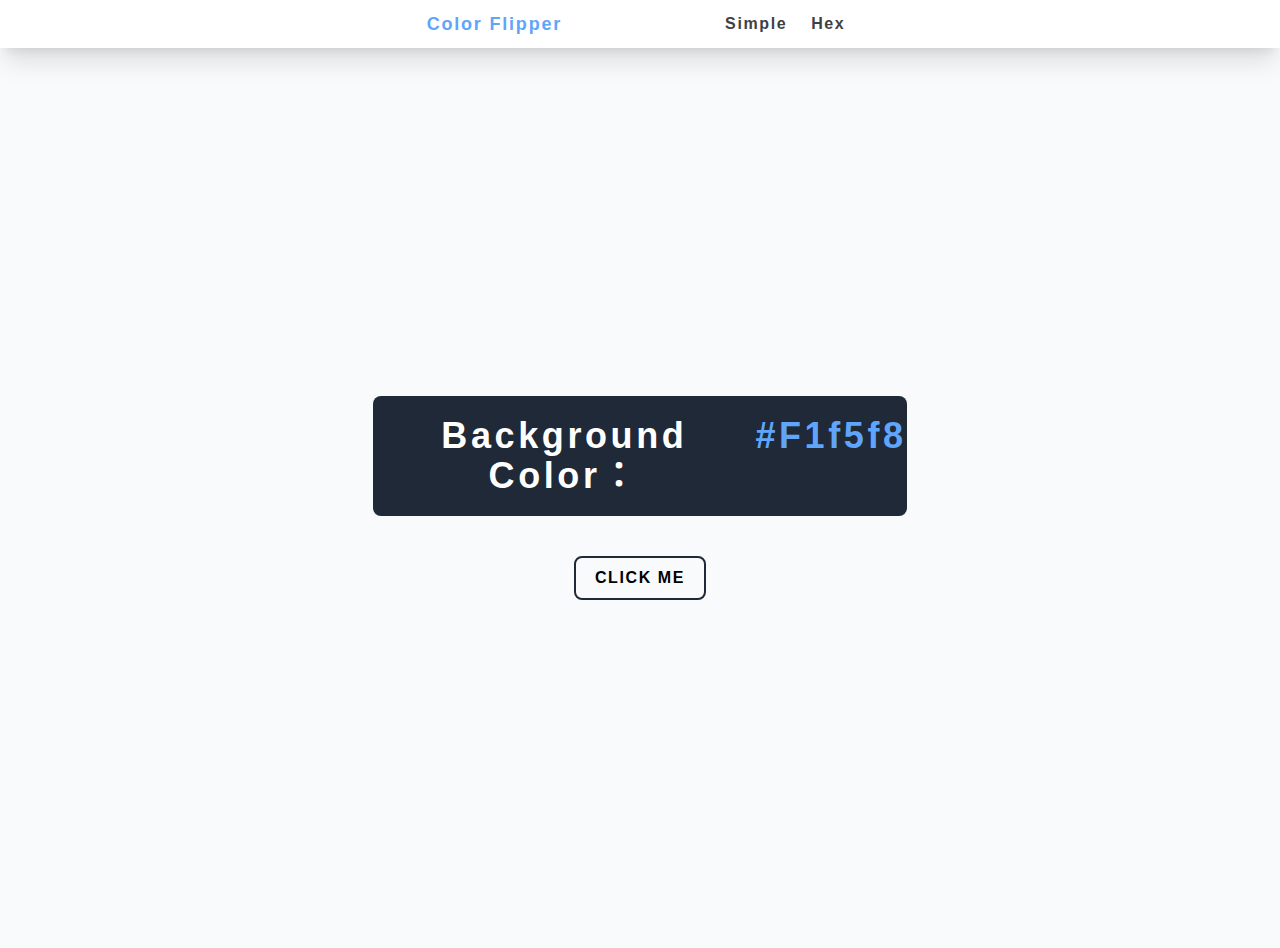
<file: public/index.html>
<!DOCTYPE html>
<html lang="zh-TW">
<head>
    <meta charset="UTF-8">
    <meta http-equiv="X-UA-Compatible" content="IE=edge">
    <meta name="viewport" content="width=device-width, initial-scale=1.0">
    <title>Color Flipper</title>
    <link rel="stylesheet" href="css/style.css">
</head>
<body class="h-screen overflow-y-hidden bg-slate-50">
    <nav class="grid h-12 bg-white shadow-xl">
        <div class="flex items-center justify-between w-10/12 mx-auto tracking-widest lg:w-7/12 xl:w-4/12">
            <h4 class="text-sm font-bold tracking-widest text-blue-400 lg:text-base xl:text-lg">Color Flipper</h4>
            <ul class="flex items-end mr-2 font-bold tracking-widest">
                <li class="mr-6 transition duration-100 ease-linear hover:text-blue-400 text-zinc-700">
                    <a href="index.html">Simple</a>
                </li>
                <li class="transition duration-100 ease-linear hover:text-blue-400 text-zinc-700">
                    <a href="hex.html">Hex</a>
                </li>
            </ul>
        </div>
    </nav>
    
    <main class="flex flex-col items-center justify-center h-screen mx-auto">
        <div class="flex flex-col justify-center py-3 text-3xl font-bold tracking-widest text-center text-white bg-gray-800 rounded-lg w-96 md:w-8/12 md:max-w-7xl md:flex-row md:py-5 lg:text-4xl xl:w-5/12">
            <h2 class="mb-2 md:mb-0">Background Color：</h2>
                <span id="color" class="text-blue-400">#F1f5f8</span>
            </h2>
        </div>
        <button id="btn" class="flex mx-auto mt-10 transition duration-200 ease-linear border-2 border-gray-800 rounded-lg hover:text-white hover:bg-gray-800"><p class="w-32 py-2 mx-auto font-bold tracking-widest">CLICK ME</p></button>
    </main>
</body>
<script src="js/app.js"></script>
</html>
</file>
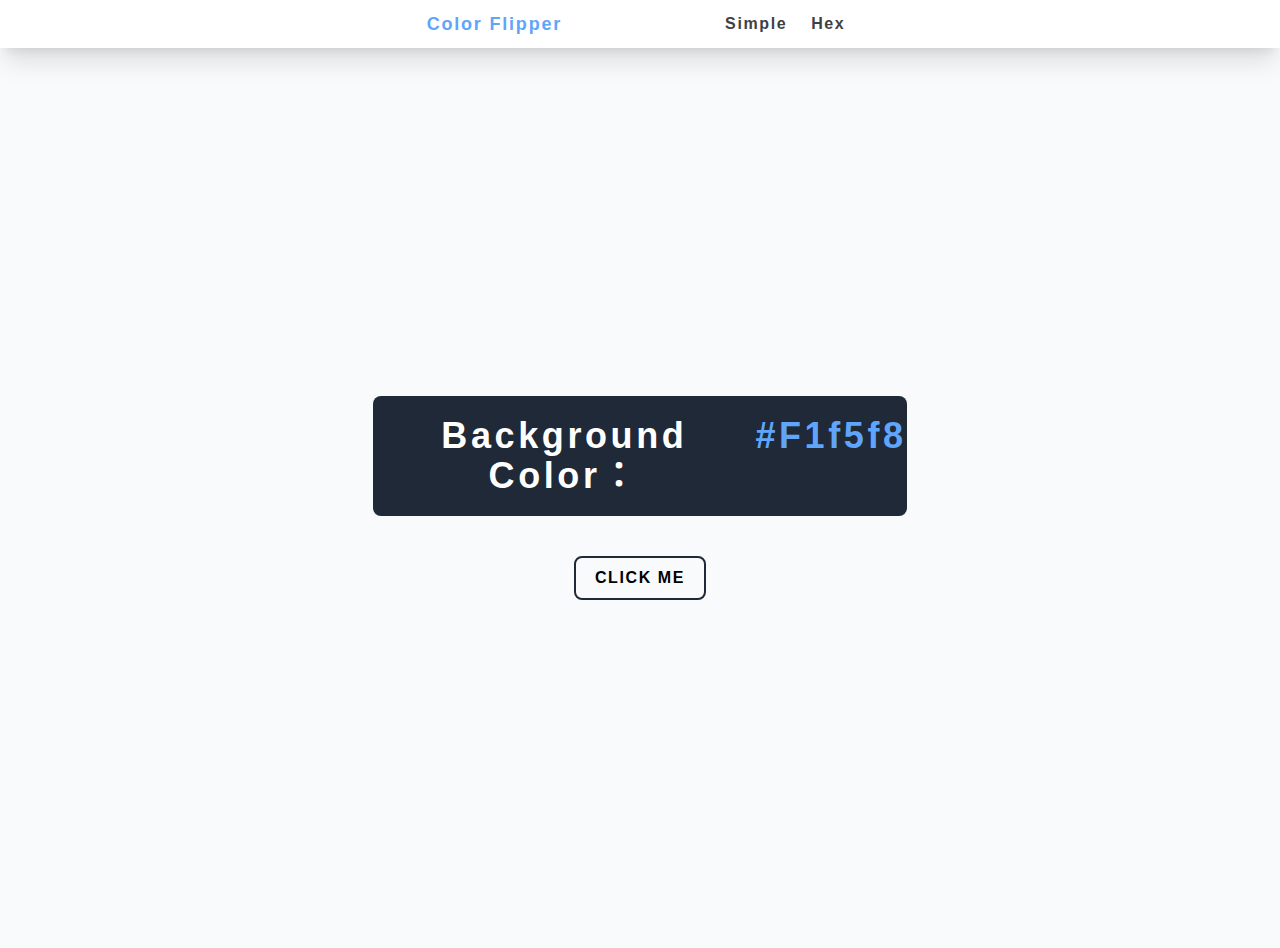
<file: public/hex.html>
<!DOCTYPE html>
<html lang="zh-TW">
<head>
    <meta charset="UTF-8">
    <meta http-equiv="X-UA-Compatible" content="IE=edge">
    <meta name="viewport" content="width=device-width, initial-scale=1.0">
    <title>Color Flipper || hex</title>
    <link rel="stylesheet" href="css/style.css">
</head>
<body class="h-screen overflow-y-hidden bg-slate-50">
    <nav class="grid h-12 bg-white shadow-xl">
        <div class="flex items-center justify-between w-10/12 mx-auto tracking-widest lg:w-7/12 xl:w-4/12">
            <h4 class="text-sm font-bold tracking-widest text-blue-400 lg:text-base xl:text-lg">Color Flipper</h4>
            <ul class="flex items-end mr-2 font-bold tracking-widest">
                <li class="mr-6 transition duration-100 ease-linear hover:text-blue-400 text-zinc-700">
                    <a href="index.html">Simple</a>
                </li>
                <li class="transition duration-100 ease-linear hover:text-blue-400 text-zinc-700">
                    <a href="hex.html">Hex</a>
                </li>
            </ul>
        </div>
    </nav>
    
    <main class="flex flex-col items-center justify-center h-screen mx-auto">
        <div class="flex flex-col justify-center py-3 text-3xl font-bold tracking-widest text-center text-white bg-gray-800 rounded-lg w-96 md:w-8/12 md:max-w-7xl md:flex-row md:py-5 lg:text-4xl xl:w-5/12">
            <h2 class="mb-2 md:mb-0">Background Color：</h2>
                <span id="color" class="text-blue-400">#F1f5f8</span>
            </h2>
        </div>
        <button id="btn" class="flex mx-auto mt-10 transition duration-200 ease-linear border-2 border-gray-800 rounded-lg hover:text-white hover:bg-gray-800"><p class="w-32 py-2 mx-auto font-bold tracking-widest">CLICK ME</p></button>
    </main>
</body>
<script src="js/hex.js"></script>
</html>
</file>
<file: public/css/style.css>
/*
! tailwindcss v3.0.23 | MIT License | https://tailwindcss.com
*/

/*
1. Prevent padding and border from affecting element width. (https://github.com/mozdevs/cssremedy/issues/4)
2. Allow adding a border to an element by just adding a border-width. (https://github.com/tailwindcss/tailwindcss/pull/116)
*/

*,
::before,
::after {
  box-sizing: border-box;
  /* 1 */
  border-width: 0;
  /* 2 */
  border-style: solid;
  /* 2 */
  border-color: #e5e7eb;
  /* 2 */
}

::before,
::after {
  --tw-content: '';
}

/*
1. Use a consistent sensible line-height in all browsers.
2. Prevent adjustments of font size after orientation changes in iOS.
3. Use a more readable tab size.
4. Use the user's configured `sans` font-family by default.
*/

html {
  line-height: 1.5;
  /* 1 */
  -webkit-text-size-adjust: 100%;
  /* 2 */
  -moz-tab-size: 4;
  /* 3 */
  -o-tab-size: 4;
     tab-size: 4;
  /* 3 */
  font-family: ui-sans-serif, system-ui, -apple-system, BlinkMacSystemFont, "Segoe UI", Roboto, "Helvetica Neue", Arial, "Noto Sans", sans-serif, "Apple Color Emoji", "Segoe UI Emoji", "Segoe UI Symbol", "Noto Color Emoji";
  /* 4 */
}

/*
1. Remove the margin in all browsers.
2. Inherit line-height from `html` so users can set them as a class directly on the `html` element.
*/

body {
  margin: 0;
  /* 1 */
  line-height: inherit;
  /* 2 */
}

/*
1. Add the correct height in Firefox.
2. Correct the inheritance of border color in Firefox. (https://bugzilla.mozilla.org/show_bug.cgi?id=190655)
3. Ensure horizontal rules are visible by default.
*/

hr {
  height: 0;
  /* 1 */
  color: inherit;
  /* 2 */
  border-top-width: 1px;
  /* 3 */
}

/*
Add the correct text decoration in Chrome, Edge, and Safari.
*/

abbr:where([title]) {
  -webkit-text-decoration: underline dotted;
          text-decoration: underline dotted;
}

/*
Remove the default font size and weight for headings.
*/

h1,
h2,
h3,
h4,
h5,
h6 {
  font-size: inherit;
  font-weight: inherit;
}

/*
Reset links to optimize for opt-in styling instead of opt-out.
*/

a {
  color: inherit;
  text-decoration: inherit;
}

/*
Add the correct font weight in Edge and Safari.
*/

b,
strong {
  font-weight: bolder;
}

/*
1. Use the user's configured `mono` font family by default.
2. Correct the odd `em` font sizing in all browsers.
*/

code,
kbd,
samp,
pre {
  font-family: ui-monospace, SFMono-Regular, Menlo, Monaco, Consolas, "Liberation Mono", "Courier New", monospace;
  /* 1 */
  font-size: 1em;
  /* 2 */
}

/*
Add the correct font size in all browsers.
*/

small {
  font-size: 80%;
}

/*
Prevent `sub` and `sup` elements from affecting the line height in all browsers.
*/

sub,
sup {
  font-size: 75%;
  line-height: 0;
  position: relative;
  vertical-align: baseline;
}

sub {
  bottom: -0.25em;
}

sup {
  top: -0.5em;
}

/*
1. Remove text indentation from table contents in Chrome and Safari. (https://bugs.chromium.org/p/chromium/issues/detail?id=999088, https://bugs.webkit.org/show_bug.cgi?id=201297)
2. Correct table border color inheritance in all Chrome and Safari. (https://bugs.chromium.org/p/chromium/issues/detail?id=935729, https://bugs.webkit.org/show_bug.cgi?id=195016)
3. Remove gaps between table borders by default.
*/

table {
  text-indent: 0;
  /* 1 */
  border-color: inherit;
  /* 2 */
  border-collapse: collapse;
  /* 3 */
}

/*
1. Change the font styles in all browsers.
2. Remove the margin in Firefox and Safari.
3. Remove default padding in all browsers.
*/

button,
input,
optgroup,
select,
textarea {
  font-family: inherit;
  /* 1 */
  font-size: 100%;
  /* 1 */
  line-height: inherit;
  /* 1 */
  color: inherit;
  /* 1 */
  margin: 0;
  /* 2 */
  padding: 0;
  /* 3 */
}

/*
Remove the inheritance of text transform in Edge and Firefox.
*/

button,
select {
  text-transform: none;
}

/*
1. Correct the inability to style clickable types in iOS and Safari.
2. Remove default button styles.
*/

button,
[type='button'],
[type='reset'],
[type='submit'] {
  -webkit-appearance: button;
  /* 1 */
  background-color: transparent;
  /* 2 */
  background-image: none;
  /* 2 */
}

/*
Use the modern Firefox focus style for all focusable elements.
*/

:-moz-focusring {
  outline: auto;
}

/*
Remove the additional `:invalid` styles in Firefox. (https://github.com/mozilla/gecko-dev/blob/2f9eacd9d3d995c937b4251a5557d95d494c9be1/layout/style/res/forms.css#L728-L737)
*/

:-moz-ui-invalid {
  box-shadow: none;
}

/*
Add the correct vertical alignment in Chrome and Firefox.
*/

progress {
  vertical-align: baseline;
}

/*
Correct the cursor style of increment and decrement buttons in Safari.
*/

::-webkit-inner-spin-button,
::-webkit-outer-spin-button {
  height: auto;
}

/*
1. Correct the odd appearance in Chrome and Safari.
2. Correct the outline style in Safari.
*/

[type='search'] {
  -webkit-appearance: textfield;
  /* 1 */
  outline-offset: -2px;
  /* 2 */
}

/*
Remove the inner padding in Chrome and Safari on macOS.
*/

::-webkit-search-decoration {
  -webkit-appearance: none;
}

/*
1. Correct the inability to style clickable types in iOS and Safari.
2. Change font properties to `inherit` in Safari.
*/

::-webkit-file-upload-button {
  -webkit-appearance: button;
  /* 1 */
  font: inherit;
  /* 2 */
}

/*
Add the correct display in Chrome and Safari.
*/

summary {
  display: list-item;
}

/*
Removes the default spacing and border for appropriate elements.
*/

blockquote,
dl,
dd,
h1,
h2,
h3,
h4,
h5,
h6,
hr,
figure,
p,
pre {
  margin: 0;
}

fieldset {
  margin: 0;
  padding: 0;
}

legend {
  padding: 0;
}

ol,
ul,
menu {
  list-style: none;
  margin: 0;
  padding: 0;
}

/*
Prevent resizing textareas horizontally by default.
*/

textarea {
  resize: vertical;
}

/*
1. Reset the default placeholder opacity in Firefox. (https://github.com/tailwindlabs/tailwindcss/issues/3300)
2. Set the default placeholder color to the user's configured gray 400 color.
*/

input::-moz-placeholder, textarea::-moz-placeholder {
  opacity: 1;
  /* 1 */
  color: #9ca3af;
  /* 2 */
}

input:-ms-input-placeholder, textarea:-ms-input-placeholder {
  opacity: 1;
  /* 1 */
  color: #9ca3af;
  /* 2 */
}

input::placeholder,
textarea::placeholder {
  opacity: 1;
  /* 1 */
  color: #9ca3af;
  /* 2 */
}

/*
Set the default cursor for buttons.
*/

button,
[role="button"] {
  cursor: pointer;
}

/*
Make sure disabled buttons don't get the pointer cursor.
*/

:disabled {
  cursor: default;
}

/*
1. Make replaced elements `display: block` by default. (https://github.com/mozdevs/cssremedy/issues/14)
2. Add `vertical-align: middle` to align replaced elements more sensibly by default. (https://github.com/jensimmons/cssremedy/issues/14#issuecomment-634934210)
   This can trigger a poorly considered lint error in some tools but is included by design.
*/

img,
svg,
video,
canvas,
audio,
iframe,
embed,
object {
  display: block;
  /* 1 */
  vertical-align: middle;
  /* 2 */
}

/*
Constrain images and videos to the parent width and preserve their intrinsic aspect ratio. (https://github.com/mozdevs/cssremedy/issues/14)
*/

img,
video {
  max-width: 100%;
  height: auto;
}

/*
Ensure the default browser behavior of the `hidden` attribute.
*/

[hidden] {
  display: none;
}

*, ::before, ::after {
  --tw-translate-x: 0;
  --tw-translate-y: 0;
  --tw-rotate: 0;
  --tw-skew-x: 0;
  --tw-skew-y: 0;
  --tw-scale-x: 1;
  --tw-scale-y: 1;
  --tw-pan-x:  ;
  --tw-pan-y:  ;
  --tw-pinch-zoom:  ;
  --tw-scroll-snap-strictness: proximity;
  --tw-ordinal:  ;
  --tw-slashed-zero:  ;
  --tw-numeric-figure:  ;
  --tw-numeric-spacing:  ;
  --tw-numeric-fraction:  ;
  --tw-ring-inset:  ;
  --tw-ring-offset-width: 0px;
  --tw-ring-offset-color: #fff;
  --tw-ring-color: rgb(59 130 246 / 0.5);
  --tw-ring-offset-shadow: 0 0 #0000;
  --tw-ring-shadow: 0 0 #0000;
  --tw-shadow: 0 0 #0000;
  --tw-shadow-colored: 0 0 #0000;
  --tw-blur:  ;
  --tw-brightness:  ;
  --tw-contrast:  ;
  --tw-grayscale:  ;
  --tw-hue-rotate:  ;
  --tw-invert:  ;
  --tw-saturate:  ;
  --tw-sepia:  ;
  --tw-drop-shadow:  ;
  --tw-backdrop-blur:  ;
  --tw-backdrop-brightness:  ;
  --tw-backdrop-contrast:  ;
  --tw-backdrop-grayscale:  ;
  --tw-backdrop-hue-rotate:  ;
  --tw-backdrop-invert:  ;
  --tw-backdrop-opacity:  ;
  --tw-backdrop-saturate:  ;
  --tw-backdrop-sepia:  ;
}

.mx-auto {
  margin-left: auto;
  margin-right: auto;
}

.mr-2 {
  margin-right: 0.5rem;
}

.mr-6 {
  margin-right: 1.5rem;
}

.mb-2 {
  margin-bottom: 0.5rem;
}

.mt-10 {
  margin-top: 2.5rem;
}

.flex {
  display: flex;
}

.grid {
  display: grid;
}

.h-screen {
  height: 100vh;
}

.h-12 {
  height: 3rem;
}

.w-10\/12 {
  width: 83.333333%;
}

.w-96 {
  width: 24rem;
}

.w-32 {
  width: 8rem;
}

.flex-col {
  flex-direction: column;
}

.items-end {
  align-items: flex-end;
}

.items-center {
  align-items: center;
}

.justify-center {
  justify-content: center;
}

.justify-between {
  justify-content: space-between;
}

.overflow-y-hidden {
  overflow-y: hidden;
}

.rounded-lg {
  border-radius: 0.5rem;
}

.border-2 {
  border-width: 2px;
}

.border-gray-800 {
  --tw-border-opacity: 1;
  border-color: rgb(31 41 55 / var(--tw-border-opacity));
}

.bg-slate-50 {
  --tw-bg-opacity: 1;
  background-color: rgb(248 250 252 / var(--tw-bg-opacity));
}

.bg-white {
  --tw-bg-opacity: 1;
  background-color: rgb(255 255 255 / var(--tw-bg-opacity));
}

.bg-gray-800 {
  --tw-bg-opacity: 1;
  background-color: rgb(31 41 55 / var(--tw-bg-opacity));
}

.py-3 {
  padding-top: 0.75rem;
  padding-bottom: 0.75rem;
}

.py-2 {
  padding-top: 0.5rem;
  padding-bottom: 0.5rem;
}

.text-center {
  text-align: center;
}

.text-sm {
  font-size: 0.875rem;
  line-height: 1.25rem;
}

.text-3xl {
  font-size: 1.875rem;
  line-height: 2.25rem;
}

.font-bold {
  font-weight: 700;
}

.tracking-widest {
  letter-spacing: 0.1em;
}

.text-blue-400 {
  --tw-text-opacity: 1;
  color: rgb(96 165 250 / var(--tw-text-opacity));
}

.text-zinc-700 {
  --tw-text-opacity: 1;
  color: rgb(63 63 70 / var(--tw-text-opacity));
}

.text-white {
  --tw-text-opacity: 1;
  color: rgb(255 255 255 / var(--tw-text-opacity));
}

.shadow-xl {
  --tw-shadow: 0 20px 25px -5px rgb(0 0 0 / 0.1), 0 8px 10px -6px rgb(0 0 0 / 0.1);
  --tw-shadow-colored: 0 20px 25px -5px var(--tw-shadow-color), 0 8px 10px -6px var(--tw-shadow-color);
  box-shadow: var(--tw-ring-offset-shadow, 0 0 #0000), var(--tw-ring-shadow, 0 0 #0000), var(--tw-shadow);
}

.transition {
  transition-property: color, background-color, border-color, fill, stroke, opacity, box-shadow, transform, filter, -webkit-text-decoration-color, -webkit-backdrop-filter;
  transition-property: color, background-color, border-color, text-decoration-color, fill, stroke, opacity, box-shadow, transform, filter, backdrop-filter;
  transition-property: color, background-color, border-color, text-decoration-color, fill, stroke, opacity, box-shadow, transform, filter, backdrop-filter, -webkit-text-decoration-color, -webkit-backdrop-filter;
  transition-timing-function: cubic-bezier(0.4, 0, 0.2, 1);
  transition-duration: 150ms;
}

.duration-100 {
  transition-duration: 100ms;
}

.duration-200 {
  transition-duration: 200ms;
}

.ease-linear {
  transition-timing-function: linear;
}

@import url("https://fonts.googleapis.com/css?family=Open+Sans|Roboto:400,700&display=swap");

:root{
  --ff-primary: "Roboto", sans-serif;
  --ff-secondary: "Open Sans", sans-serif;
}

body {
  font-family:var(--ff-primary);
}

a {
  font-family:var(--ff-secondary);
}

.hover\:bg-gray-800:hover {
  --tw-bg-opacity: 1;
  background-color: rgb(31 41 55 / var(--tw-bg-opacity));
}

.hover\:text-blue-400:hover {
  --tw-text-opacity: 1;
  color: rgb(96 165 250 / var(--tw-text-opacity));
}

.hover\:text-white:hover {
  --tw-text-opacity: 1;
  color: rgb(255 255 255 / var(--tw-text-opacity));
}

@media (min-width: 768px) {
  .md\:mb-0 {
    margin-bottom: 0px;
  }

  .md\:w-8\/12 {
    width: 66.666667%;
  }

  .md\:max-w-7xl {
    max-width: 80rem;
  }

  .md\:flex-row {
    flex-direction: row;
  }

  .md\:py-5 {
    padding-top: 1.25rem;
    padding-bottom: 1.25rem;
  }
}

@media (min-width: 1024px) {
  .lg\:w-7\/12 {
    width: 58.333333%;
  }

  .lg\:text-base {
    font-size: 1rem;
    line-height: 1.5rem;
  }

  .lg\:text-4xl {
    font-size: 2.25rem;
    line-height: 2.5rem;
  }
}

@media (min-width: 1280px) {
  .xl\:w-4\/12 {
    width: 33.333333%;
  }

  .xl\:w-5\/12 {
    width: 41.666667%;
  }

  .xl\:text-lg {
    font-size: 1.125rem;
    line-height: 1.75rem;
  }
}
</file>
